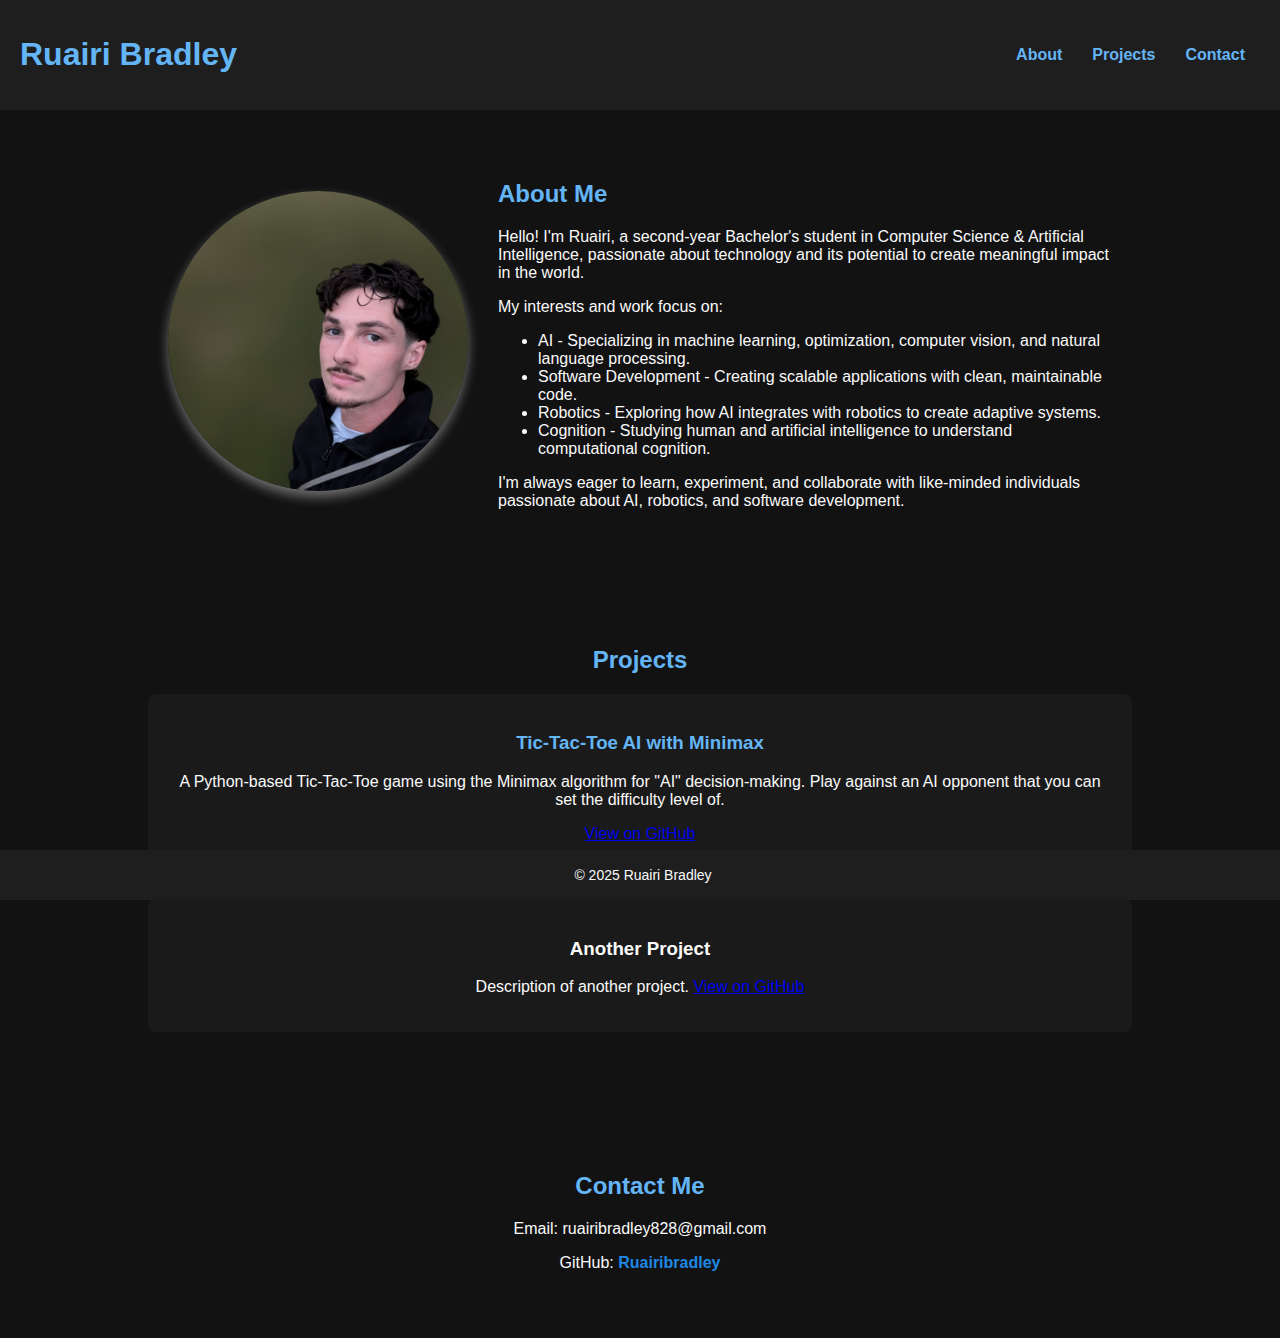
<file: index.html>
<!DOCTYPE html>
<html lang="en">
<head>
    <meta charset="UTF-8">
    <meta name="viewport" content="width=device-width, initial-scale=1.0">
    <title>Portfolio - Ruairi Bradley</title>
    <link rel="stylesheet" href="styles.css">
    <script defer src="script.js"></script>
</head>
<body>

    <!-- Back to Top Button -->
    <button id="backToTop">&#8679; Top</button>
    
    <header>
        <h1>Ruairi Bradley</h1>
        <nav>
            <ul>
                <li><a href="#about">About</a></li>
                <li><a href="#projects">Projects</a></li>
                <li><a href="#contact">Contact</a></li>
            </ul>
        </nav>
    </header>
    
    <!-- About Section -->
    <section id="about">
        <div class="about-container">
            <div class="about-image">
                <img src="PortfolioPicture.jpg" alt="Ruairi Bradley">
            </div>
            <div class="about-text">
                <h2>About Me</h2>
                <p>Hello! I'm Ruairi, a second-year Bachelor's student in Computer Science & Artificial Intelligence, passionate about technology and its potential to create meaningful impact in the world.</p>
                
                <p>My interests and work focus on:</p>
                <ul>
                    <li>AI - Specializing in machine learning, optimization, computer vision, and natural language processing.</li>
                    <li>Software Development - Creating scalable applications with clean, maintainable code.</li>
                    <li>Robotics - Exploring how AI integrates with robotics to create adaptive systems.</li>
                    <li>Cognition - Studying human and artificial intelligence to understand computational cognition.</li>
                </ul>
                
                <p>I'm always eager to learn, experiment, and collaborate with like-minded individuals passionate about AI, robotics, and software development.</p>
            </div>
        </div>
    </section>
    
    <!-- Projects Section -->
    <section id="projects">
        <h2>Projects</h2>

        <div class="project">
            <h3><a href="tic_tac_toe.html">Tic-Tac-Toe AI with Minimax</a></h3>
            <p>A Python-based Tic-Tac-Toe game using the Minimax algorithm for "AI" decision-making. 
               Play against an AI opponent that you can set the difficulty level of.</p>
            <p><a href="https://github.com/ruairibradley/tic_tac_toe_minmax" target="_blank">View on GitHub</a></p>
        </div>

        <div class="project">
            <h3>Another Project</h3>
            <p>Description of another project. <a href="#">View on GitHub</a></p>
        </div>
    </section>
    
    <!-- Contact Section -->
    <section id="contact">
        <h2>Contact Me</h2>
        <p>Email: ruairibradley828@gmail.com</p>
        <p>GitHub: <a href="https://github.com/ruairibradley" target="_blank">Ruairibradley</a></p>
    </section>
    
    <!-- Footer -->
    <footer>
        <p>&copy; 2025 Ruairi Bradley</p>
    </footer>

</body>
</html>
</file>
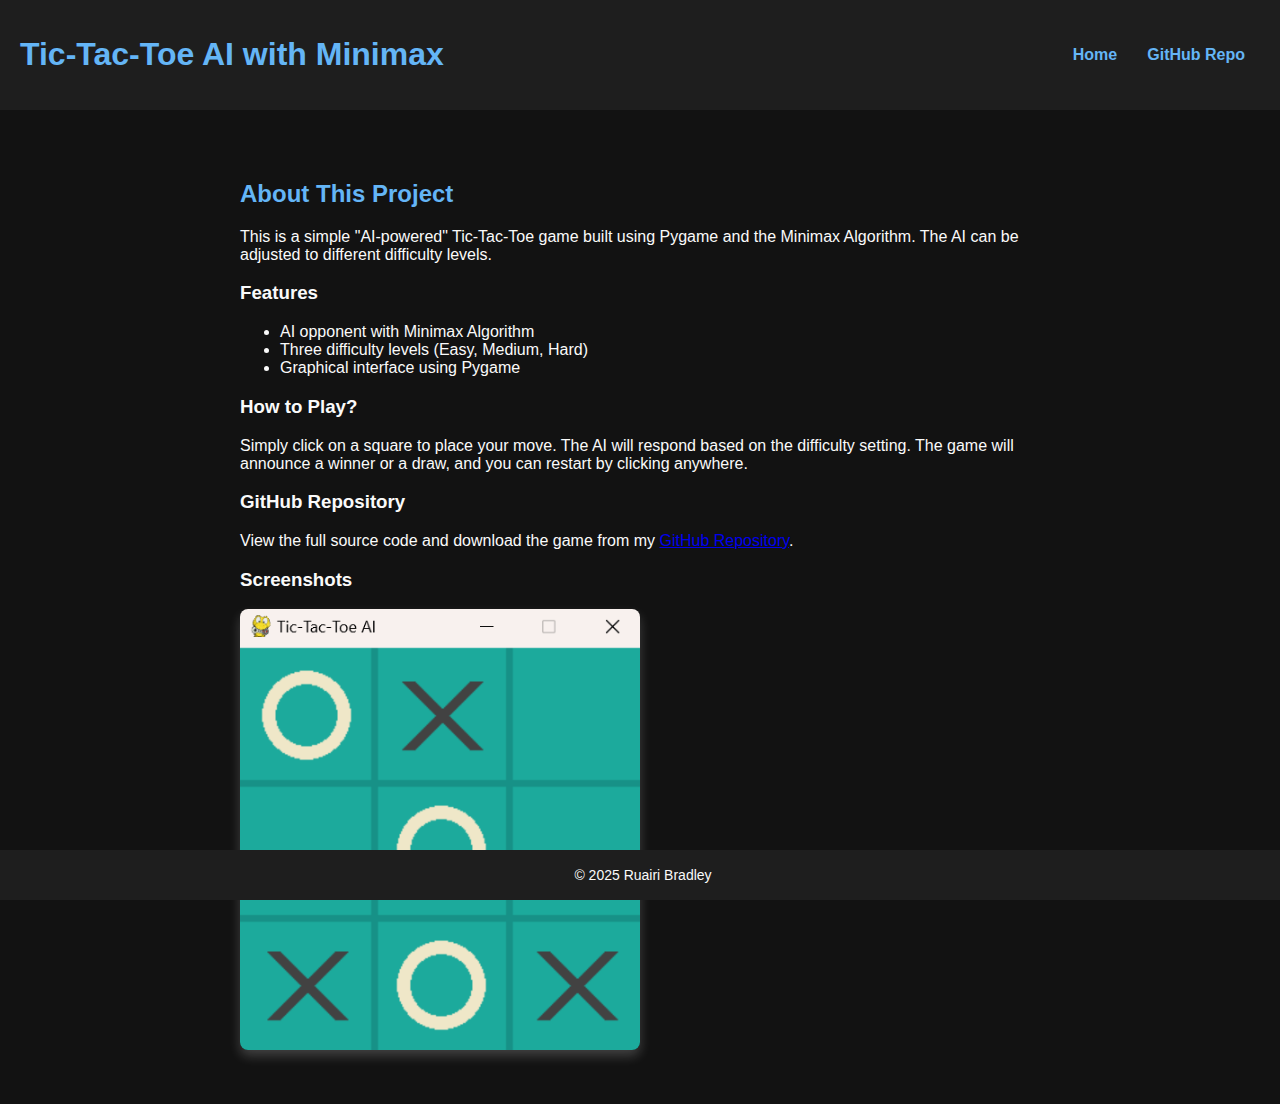
<file: tic_tac_toe.html>
<!DOCTYPE html>
<html lang="en">
<head>
    <meta charset="UTF-8">
    <meta name="viewport" content="width=device-width, initial-scale=1.0">
    <title>Tic-Tac-Toe AI Project</title>
    <link rel="stylesheet" href="styles.css">
</head>
<body>
    <button id="backToTop">&#8679; Top</button>

    <header>
        <h1>Tic-Tac-Toe AI with Minimax</h1>
        <nav>
            <ul>
                <li><a href="index.html">Home</a></li>
                <li><a href="https://github.com/ruairibradley/tic_tac_toe_minmax" target="_blank">GitHub Repo</a></li>
            </ul>
        </nav>
    </header>

    <section id="project-details">
        <h2>About This Project</h2>
        <p>This is a simple "AI-powered" Tic-Tac-Toe game built using Pygame and the Minimax Algorithm. 
           The AI can be adjusted to different difficulty levels.</p>

        <h3>Features</h3>
        <ul>
            <li>AI opponent with Minimax Algorithm</li>
            <li>Three difficulty levels (Easy, Medium, Hard)</li>
            <li>Graphical interface using Pygame</li>
        </ul>

        <h3>How to Play?</h3>
        <p>Simply click on a square to place your move. The AI will respond based on the difficulty setting. The game will announce 
           a winner or a draw, and you can restart by clicking anywhere.</p>

        <h3>GitHub Repository</h3>
        <p>View the full source code and download the game from my <a href="https://github.com/ruairibradley/tic_tac_toe_minmax" target="_blank">
           GitHub Repository</a>.</p>

        <h3>Screenshots</h3>
        <img src="tic_tac_toe_screenshot.png" alt="Tic-Tac-Toe AI Screenshot" width="50%">
    </section>

    <footer>
        <p>&copy; 2025 Ruairi Bradley</p>
    </footer>
</body>
</html>
</file>
<file: styles.css>
/* Modern & Sleek Dark Mode Friendly Theme */
html {
    scroll-behavior: smooth;
}

/* Back to Top Button */
#backToTop {
    position: fixed;
    bottom: 60px;
    right: 20px;
    padding: 10px 15px;
    font-size: 16px;
    background-color: #64B5F6; /* Bright Blue for Visibility */
    color: #FFFFFF; /* White Text */
    border: none;
    border-radius: 5px;
    cursor: pointer;
    display: none;
    transition: opacity 0.3s ease-in-out;
}

#backToTop:hover {
    background-color: #90CAF9; /* Lighter Blue on Hover */
}

/* General Styles */
body {
    font-family: Arial, sans-serif;
    margin: 0;
    padding: 0;
    background-color: #121212; /* Dark Background */
    color: #FAFAFA; /* Soft White Text */
}

/* Header Styles */
header {
    background-color: #1E1E1E;
    color: #FAFAFA;
    padding: 15px 20px;
    display: flex;
    justify-content: space-between;
    align-items: center;
}

/* Header and Section Titles */
header h1, 
h2 {
    color: #64B5F6; /* Matches header tab buttons */
}

nav ul {
    list-style: none;
    padding: 0;
    margin: 0;
    display: flex;
}

nav ul li {
    margin: 0 15px;
}

nav ul li a {
    color: #64B5F6; /* Soft Blue */
    text-decoration: none;
    font-weight: bold;
    transition: color 0.3s;
}

nav ul li a:hover {
    color: #D0E9FF; /* Lighter Sky Blue */
    text-decoration: underline;
}

/* Section Styling */
section {
    padding: 50px;
    text-align: center;
}

/* About Section */
.about-container {
    display: flex;
    align-items: center;
    justify-content: center;
    max-width: 80%;
    margin: 0 auto;
    gap: 30px;
}

.about-image img {
    width: 300px;
    height: 300px;
    border-radius: 50%; /* Circular image */
    object-fit: cover;
    box-shadow: 0px 6px 12px rgba(255, 255, 255, 0.4);
}

.about-text {
    flex: 1;
    text-align: left;
}

@media (max-width: 768px) {
    .about-container {
        flex-direction: column;
        text-align: center;
    }
    
    .about-image img {
        width: 200px;
        height: 200px;
    }
}

/* Project Cards */
.project {
    background-color: #1A1A1A; /* Slightly darker shade for contrast */
    padding: 20px;
    margin: 20px auto;
    width: 80%;
    border-radius: 8px;
    transition: transform 0.2s ease-in-out, background-color 0.2s ease-in-out;
}

.project:hover {
    transform: scale(1.03);
    background-color: #2A2A2A; /* Slightly lighter hover effect */
}

.project h3 a {
    color: #64B5F6;
    text-decoration: none;
}

.project h3 a:hover {
    color: #D0E9FF;
    text-decoration: underline;
}

/* Project Detail Page */
#project-details {
    max-width: 800px;
    margin: auto;
    text-align: left;
}

#project-details img {
    border-radius: 8px;
    box-shadow: 0px 6px 12px rgba(255, 255, 255, 0.2);
}

/* Contact Section */
#contact a {
    color: #1E88E5;
    text-decoration: none;
    font-weight: bold;
}

#contact a:hover {
    color: #D0E9FF;
    text-decoration: underline;
}

/* Footer */
footer {
    background-color: #1E1E1E;
    color: #FAFAFA;
    text-align: center;
    padding: 3px;
    font-size: 14px;
    position: fixed;
    width: 100%;
    bottom: 0;
}
</file>
